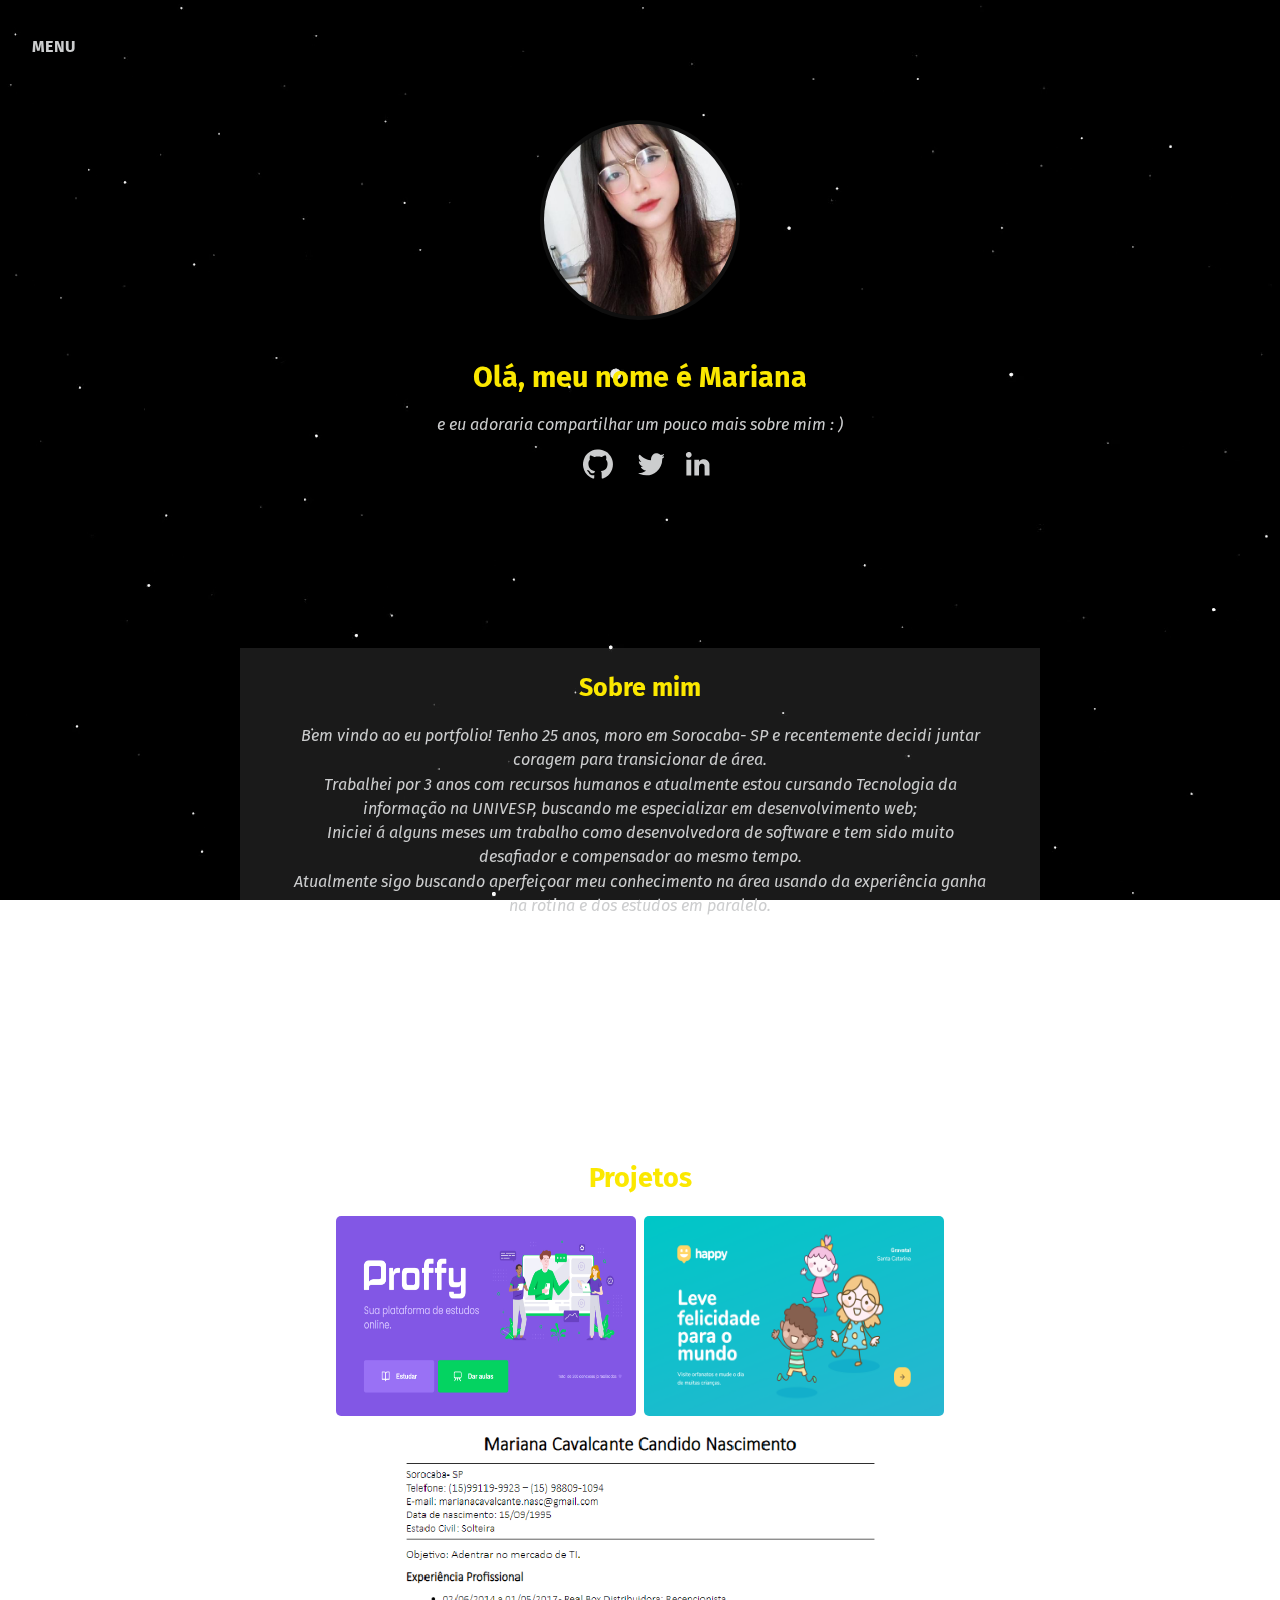
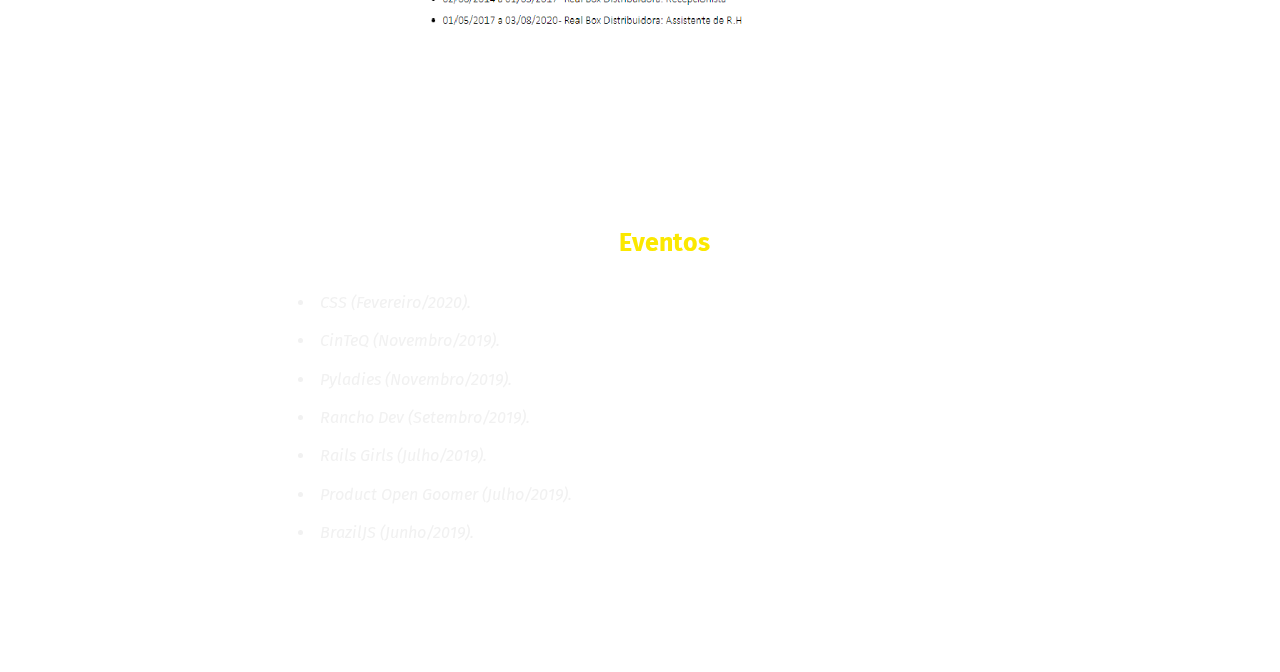
<file: index.html>
<!DOCTYPE html>
<html lang="pt-br">
<head>
    <meta charset="UTF-8">
    <meta name="viewport" content="width=device-width, initial-scale=1.0">
    <title>Portfolio | </title>

    <link href="https://fonts.googleapis.com/css2?family=Fira+Sans:ital,wght@0,400;0,500;1,300&display=swap" rel="stylesheet">
    <link rel="stylesheet" href="./public/css/index.css">
    <link rel="stylesheet" href="./public/css/menu.css">
</head>
<body>

     <!-- The video -->
     <video autoplay muted loop id="video">
        <source src="/public/video/stars.mp4" type="video/mp4">
    </video>

    <nav class="nav">
        <div class="dropdown">
           <span id="dropdown-button" >MENU</span>

           <div class="dropdown-content dropdown-content-inativo">
               <ul class="menu">
                   <li><a href="#intro">HOME</a></li>
                   <li><a href="#about">SOBRE</a></li>
                   <li><a href="#projects">PROJETOS</a></li>
                   <li><a href="#events">EVENTOS</a></li>
               <ul>
           </div>
       </div>
   </nav>

        <div class="container">
            <section id='intro'>
                <img id="avatar" src="./public/images/avatar.png" alt="avatar">

                <h1>Olá, meu nome é Mariana</h1>

                <p> e eu adoraria compartilhar um pouco mais sobre mim : ) </p>
                
                <div class="social-links">
                    <a href="https://github.com/marianaccn" target="_blank">
                        <svg class= "social-icons" version="1.0" xmlns="http://www.w3.org/2000/svg"
                            width="45pt" height="45pt" viewBox="0 0 1200.000000 630.000000"
                            preserveAspectRatio="xMidYMid meet">

                            <g transform="translate(0.000000,630.000000) scale(0.100000,-0.100000)" stroke="none">
                                <path d="M5830 6069 c-695 -34 -1323 -298 -1862 -782 -262 -234 -515 -578
                                    -682 -928 -269 -562 -350 -1207 -231 -1855 139 -753 619 -1477 1267 -1912 252
                                    -169 670 -362 784 -362 50 0 100 26 124 65 19 31 20 49 20 337 l0 304 -72 -12
                                    c-99 -18 -322 -17 -440 1 -168 25 -277 75 -377 175 -57 56 -71 79 -161 275
                                    -77 166 -163 273 -282 350 -68 45 -131 117 -126 144 6 31 49 42 143 38 96 -5
                                    129 -16 220 -71 97 -58 161 -121 232 -229 155 -236 295 -327 502 -327 107 0
                                    193 14 290 46 l76 25 22 92 c27 111 68 198 124 261 23 26 40 48 38 50 -2 2
                                    -44 9 -94 15 -369 48 -679 180 -885 378 -217 207 -340 518 -370 934 -27 373
                                    56 667 257 906 l44 52 -28 83 c-25 78 -27 94 -27 258 -1 185 11 262 64 402 20
                                    55 23 57 63 63 119 18 452 -105 689 -254 l96 -61 106 25 c412 100 891 97 1312
                                    -6 l82 -20 94 59 c256 162 559 276 683 258 42 -7 45 -9 64 -61 32 -85 59 -203
                                    72 -308 14 -117 1 -248 -35 -361 l-23 -74 54 -67 c163 -204 238 -414 249 -700
                                    17 -412 -99 -820 -298 -1052 -202 -236 -551 -400 -963 -454 -49 -6 -92 -13
                                    -94 -15 -2 -2 15 -24 38 -49 47 -51 101 -157 128 -250 15 -52 18 -129 22 -590
                                    6 -509 7 -531 26 -565 64 -109 186 -87 570 100 185 90 380 213 535 336 120 95
                                    380 360 476 484 436 564 643 1161 644 1856 0 612 -164 1162 -496 1662 -116
                                    173 -223 303 -383 463 -170 170 -262 245 -461 377 -433 289 -947 464 -1430
                                    487 -63 3 -144 7 -180 9 -36 1 -130 -1 -210 -5z"/>
                            </g>
                        </svg>
                    </a>

                    <a href="https://twitter.com/mari_221b" target="_blank"> 
                        <svg class="social-icons" version="1.0" xmlns="http://www.w3.org/2000/svg"
                            width="20pt" height="20pt" viewBox="0 0 512.000000 512.000000"
                            preserveAspectRatio="xMidYMid meet">

                            <g transform="translate(0.000000,512.000000) scale(0.100000,-0.100000)" stroke="none">
                                <path d="M3415 4666 c-257 -43 -457 -142 -605 -303 -198 -214 -310 -545 -310
                                -918 l0 -97 -42 7 c-528 85 -940 220 -1326 436 -257 144 -456 294 -665 501
                                -121 121 -131 128 -168 128 -55 0 -81 -31 -112 -133 -40 -128 -50 -193 -50
                                -322 1 -230 73 -433 229 -640 60 -80 156 -180 227 -237 l49 -38 -79 0 c-90 0
                                -176 19 -258 55 -139 61 -167 23 -125 -168 53 -241 195 -460 392 -607 95 -70
                                245 -149 346 -181 96 -31 78 -37 -131 -46 -156 -6 -161 -7 -191 -34 -44 -39
                                -42 -85 9 -169 135 -223 443 -423 777 -505 56 -14 116 -29 133 -33 l29 -8 -84
                                -65 c-325 -253 -730 -380 -1252 -396 -115 -3 -208 -9 -208 -13 0 -20 135 -89
                                330 -168 1193 -482 2355 -313 3275 479 662 569 1046 1409 1048 2290 l0 196 36
                                19 c76 40 230 165 314 254 91 96 124 146 114 174 -9 23 -42 20 -174 -18 -116
                                -34 -355 -88 -360 -82 -2 2 25 23 59 47 188 131 400 403 357 456 -18 21 -44
                                16 -132 -26 -133 -62 -267 -98 -451 -121 l-88 -11 -47 44 c-110 103 -277 192
                                -439 233 -120 31 -308 40 -427 20z"/>
                            </g>
                        </svg>
                    </a>

                    <a href="https://www.linkedin.com/in/mariana-cavalcante-755252143/" target="_blank">
                        <svg id="icon-in" version="1.0" xmlns="http://www.w3.org/2000/svg"
                            width="22pt" height="22pt" viewBox="0 0 512 512"
                            preserveAspectRatio="xMidYMid meet">

                            <g transform="translate(0.000000,512.000000) scale(0.100000,-0.100000)" stroke="none">
                                <path d="M904 4606 c-236 -54 -396 -256 -397 -501 0 -148 52 -266 165 -371
                                315 -297 839 -66 838 370 0 144 -46 261 -140 356 -30 31 -76 69 -101 83 -110
                                65 -251 89 -365 63z"/>
                                <path d="M3492 3319 c-253 -33 -502 -175 -642 -368 l-45 -62 -3 176 -2 175
                                -410 0 -410 0 0 -1375 0 -1375 408 2 407 3 6 805 c6 897 3 864 76 1003 87 164
                                235 247 443 247 179 0 311 -81 385 -234 69 -144 68 -132 72 -1024 l4 -802 422
                                2 422 3 0 950 c0 1061 1 1040 -71 1255 -70 208 -176 352 -347 469 -178 121
                                -468 182 -715 150z"/>
                                <path d="M590 1865 l0 -1375 425 0 425 0 0 1375 0 1375 -425 0 -425 0 0 -1375z"/>
                            </g>
                        </svg>
                    </a>
                </div>
            </section>

            <section id="about">
                <div class="container-about">
                    <h2 class="title-about">Sobre mim</h2>
                    <p class="text-about"> 
                        Bem vindo ao eu portfolio! Tenho 25 anos, moro em Sorocaba- SP e recentemente decidi juntar coragem para transicionar de área. <br> 
                        Trabalhei por 3 anos com recursos humanos e atualmente estou cursando Tecnologia da informação na UNIVESP, buscando me especializar em desenvolvimento web;<br>
                        Iniciei á alguns meses um trabalho como desenvolvedora de software e tem sido muito desafiador e compensador ao mesmo tempo.<br>
                        Atualmente sigo buscando aperfeiçoar meu conhecimento na área usando da experiência ganha na rotina e dos estudos em paralelo.
                    </p> 
                </div>
            </section>

            <section id="projects">
                <div class="projectContainer">
                    <div class="title-projects">
                        <h2>Projetos</h2>
                    </div>
                    <div class='proffy'>
                        <a href="https://github.com/marianaccn/proffy_nlw2" target='blank'>
                            <img class='img' src="./public/images/proffy.jpg" alt="Proffy">
                        </a>
                    </div>

                    <div class="happy">
                        <a href="https://github.com/marianaccn/happy_nlw3" target='blank'>
                            <img class='img' src="./public/images/happy.png" alt="Happy">
                        </a>
                    </div>

                    <div class="resume">
                        <a href="https://github.com/marianaccn/resume" target='blank'>
                            <img class='img' src="./public/images/currículo.png" alt="Resume">
                        </a>
                    </div>
                </div>
            </section>

            <section id='events'>
                <div class="container-events">
                    <h2 class="title-events">Eventos</h2>
                    <ul id='list-events'>
                        <li> CSS (Fevereiro/2020).</li>
                        <li> CinTeQ (Novembro/2019).</li>
                        <li> Pyladies (Novembro/2019).</li>
                        <li> Rancho Dev (Setembro/2019).</li>
                        <li> Rails Girls (Julho/2019).</li>
                        <li> Product Open Goomer (Julho/2019).</li>
                        <li> BrazilJS (Junho/2019).</li>
                    <ul>
                </div>
            </section>
        </div>
    </body>
    <script src="./public/script.js"></script>
</html>
</file>
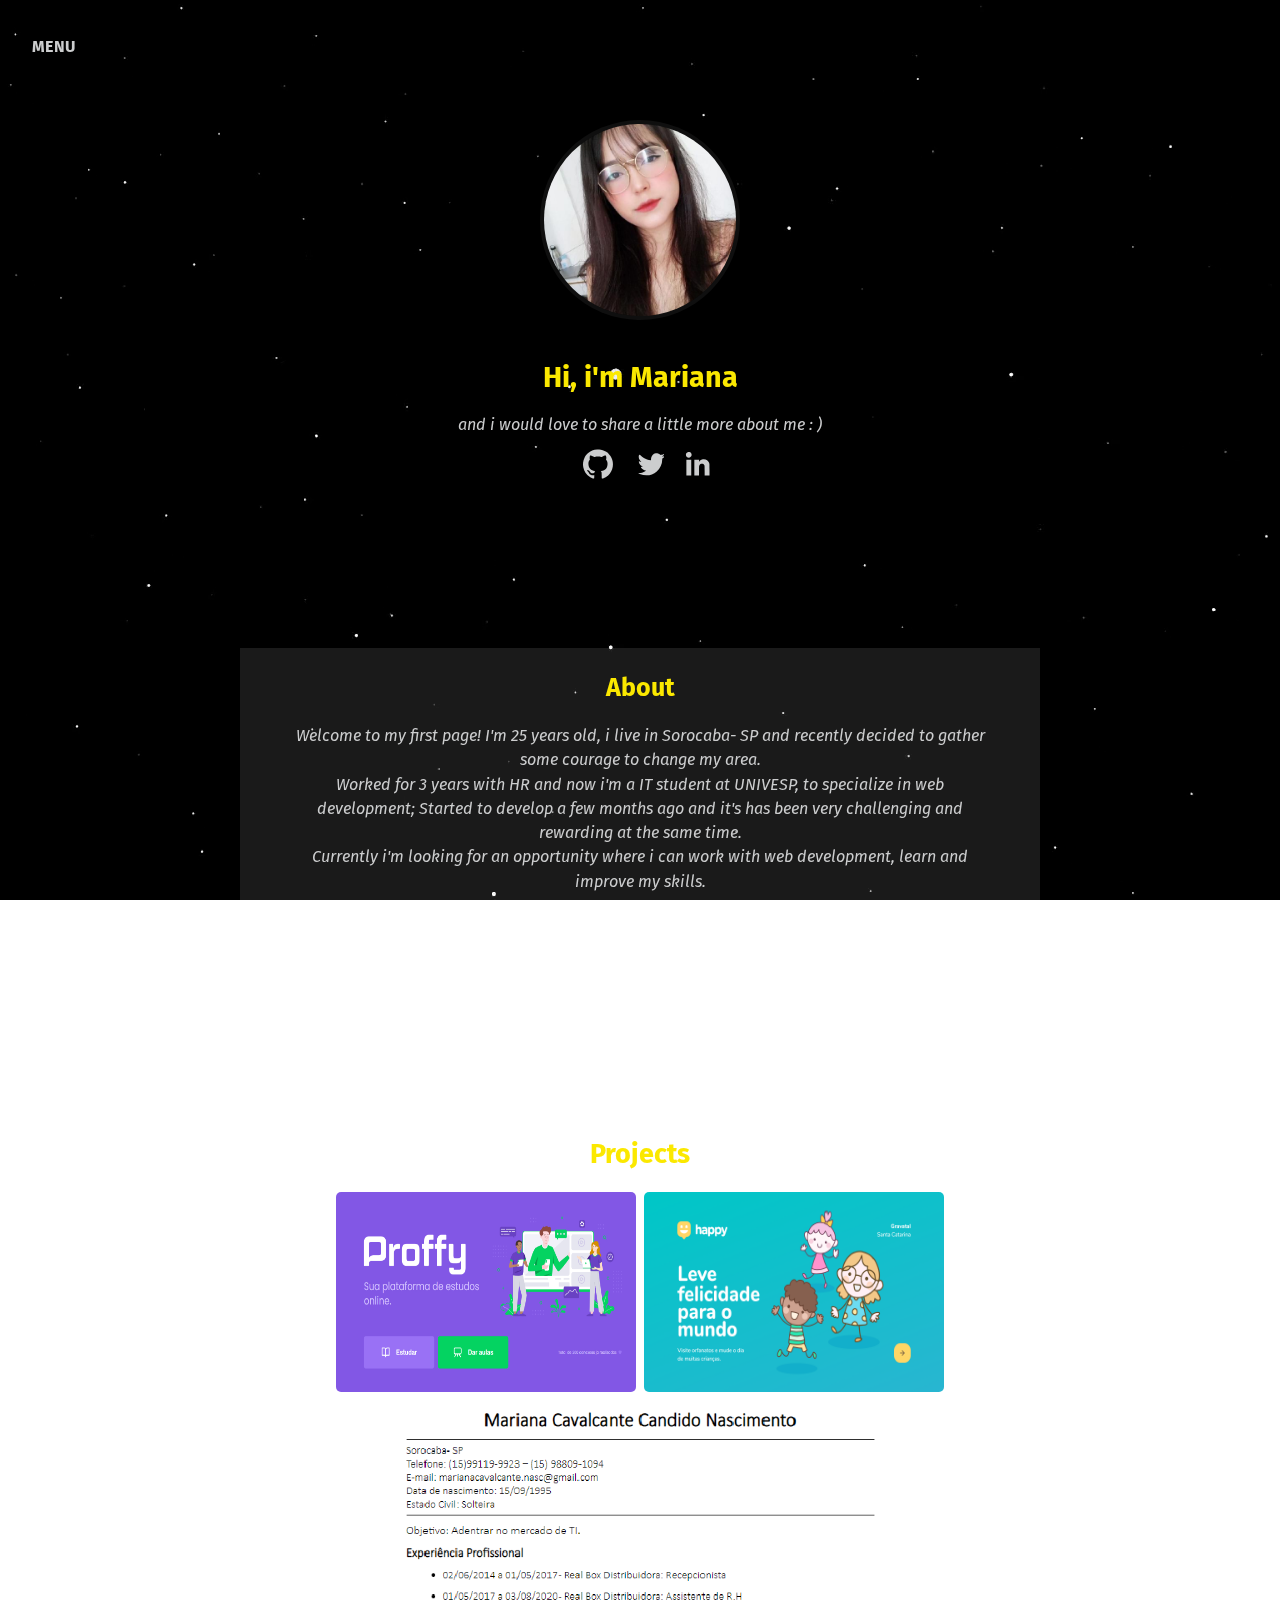
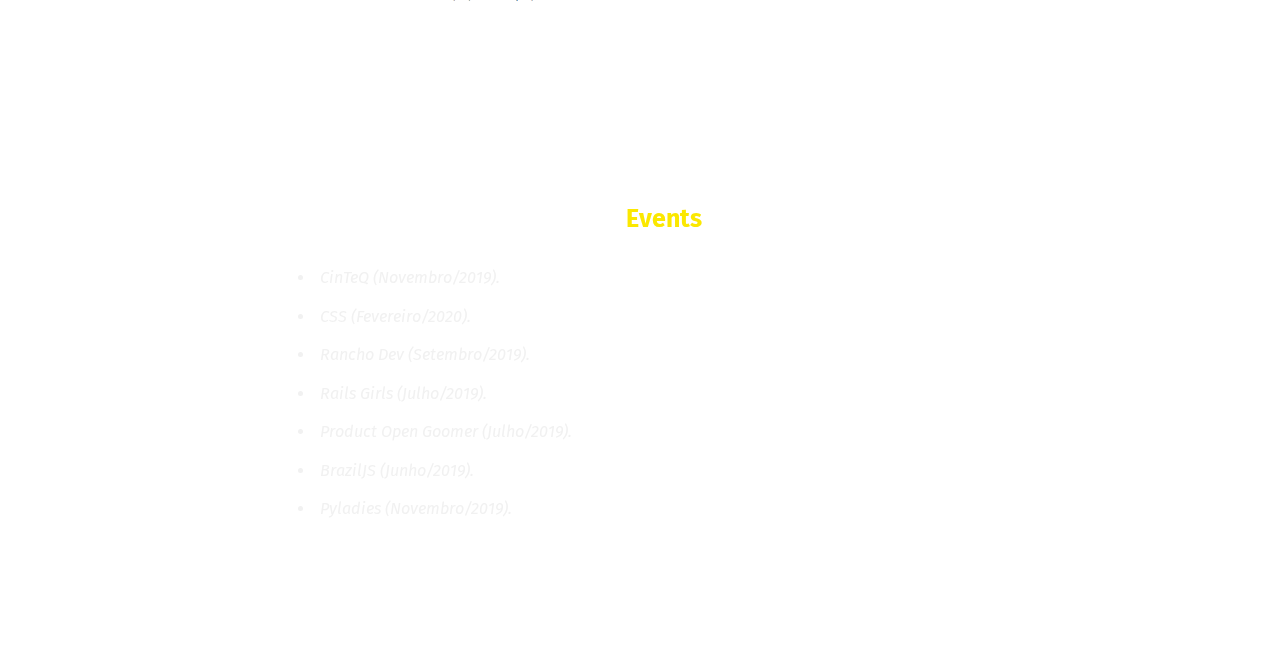
<file: src/views/index.html>
<!DOCTYPE html>
<html lang="pt-br">
<head>
    <meta charset="UTF-8">
    <meta name="viewport" content="width=device-width, initial-scale=1.0">
    <title>Portfolio | </title>

    <link href="https://fonts.googleapis.com/css2?family=Fira+Sans:ital,wght@0,400;0,500;1,300&display=swap" rel="stylesheet">
    <link rel="stylesheet" href="../../public/css/index.css">
    <link rel="stylesheet" href="../../public/css/menu.css">
</head>
<body>

     <!-- The video -->
     <video autoplay muted loop id="video">
        <source src="/public/video/stars.mp4" type="video/mp4">
    </video>

    <nav class="nav">
        <div class="dropdown">
           <span id="dropdown-button" >MENU</span>

           <div class="dropdown-content dropdown-content-inativo">
               <ul class="menu">
                   <li><a href="#intro">HOME</a></li>
                   <li><a href="#about">ABOUT</a></li>
                   <li><a href="#projects">PROJECTS</a></li>
                   <li><a href="#events">EVENTS</a></li>
               <ul>
           </div>
       </div>
   </nav>

        <div class="container">
            <section id='intro'>
                <img id="avatar" src="../../public/images/avatar.png" alt="avatar" width="200" height="200">

                <h1>Hi, i'm Mariana</h1>

                <p> and i would love to share a little more about me : ) </p>
                
                <div class="social-links">
                    <a href="https://github.com/marianaccn" target="_blank">
                        <svg class= "social-icons" version="1.0" xmlns="http://www.w3.org/2000/svg"
                            width="45pt" height="45pt" viewBox="0 0 1200.000000 630.000000"
                            preserveAspectRatio="xMidYMid meet">

                            <g transform="translate(0.000000,630.000000) scale(0.100000,-0.100000)" stroke="none">
                                <path d="M5830 6069 c-695 -34 -1323 -298 -1862 -782 -262 -234 -515 -578
                                    -682 -928 -269 -562 -350 -1207 -231 -1855 139 -753 619 -1477 1267 -1912 252
                                    -169 670 -362 784 -362 50 0 100 26 124 65 19 31 20 49 20 337 l0 304 -72 -12
                                    c-99 -18 -322 -17 -440 1 -168 25 -277 75 -377 175 -57 56 -71 79 -161 275
                                    -77 166 -163 273 -282 350 -68 45 -131 117 -126 144 6 31 49 42 143 38 96 -5
                                    129 -16 220 -71 97 -58 161 -121 232 -229 155 -236 295 -327 502 -327 107 0
                                    193 14 290 46 l76 25 22 92 c27 111 68 198 124 261 23 26 40 48 38 50 -2 2
                                    -44 9 -94 15 -369 48 -679 180 -885 378 -217 207 -340 518 -370 934 -27 373
                                    56 667 257 906 l44 52 -28 83 c-25 78 -27 94 -27 258 -1 185 11 262 64 402 20
                                    55 23 57 63 63 119 18 452 -105 689 -254 l96 -61 106 25 c412 100 891 97 1312
                                    -6 l82 -20 94 59 c256 162 559 276 683 258 42 -7 45 -9 64 -61 32 -85 59 -203
                                    72 -308 14 -117 1 -248 -35 -361 l-23 -74 54 -67 c163 -204 238 -414 249 -700
                                    17 -412 -99 -820 -298 -1052 -202 -236 -551 -400 -963 -454 -49 -6 -92 -13
                                    -94 -15 -2 -2 15 -24 38 -49 47 -51 101 -157 128 -250 15 -52 18 -129 22 -590
                                    6 -509 7 -531 26 -565 64 -109 186 -87 570 100 185 90 380 213 535 336 120 95
                                    380 360 476 484 436 564 643 1161 644 1856 0 612 -164 1162 -496 1662 -116
                                    173 -223 303 -383 463 -170 170 -262 245 -461 377 -433 289 -947 464 -1430
                                    487 -63 3 -144 7 -180 9 -36 1 -130 -1 -210 -5z"/>
                            </g>
                        </svg>
                    </a>

                    <a href="https://twitter.com/mari_221b" target="_blank"> 
                        <svg class="social-icons" version="1.0" xmlns="http://www.w3.org/2000/svg"
                            width="20pt" height="20pt" viewBox="0 0 512.000000 512.000000"
                            preserveAspectRatio="xMidYMid meet">

                            <g transform="translate(0.000000,512.000000) scale(0.100000,-0.100000)" stroke="none">
                                <path d="M3415 4666 c-257 -43 -457 -142 -605 -303 -198 -214 -310 -545 -310
                                -918 l0 -97 -42 7 c-528 85 -940 220 -1326 436 -257 144 -456 294 -665 501
                                -121 121 -131 128 -168 128 -55 0 -81 -31 -112 -133 -40 -128 -50 -193 -50
                                -322 1 -230 73 -433 229 -640 60 -80 156 -180 227 -237 l49 -38 -79 0 c-90 0
                                -176 19 -258 55 -139 61 -167 23 -125 -168 53 -241 195 -460 392 -607 95 -70
                                245 -149 346 -181 96 -31 78 -37 -131 -46 -156 -6 -161 -7 -191 -34 -44 -39
                                -42 -85 9 -169 135 -223 443 -423 777 -505 56 -14 116 -29 133 -33 l29 -8 -84
                                -65 c-325 -253 -730 -380 -1252 -396 -115 -3 -208 -9 -208 -13 0 -20 135 -89
                                330 -168 1193 -482 2355 -313 3275 479 662 569 1046 1409 1048 2290 l0 196 36
                                19 c76 40 230 165 314 254 91 96 124 146 114 174 -9 23 -42 20 -174 -18 -116
                                -34 -355 -88 -360 -82 -2 2 25 23 59 47 188 131 400 403 357 456 -18 21 -44
                                16 -132 -26 -133 -62 -267 -98 -451 -121 l-88 -11 -47 44 c-110 103 -277 192
                                -439 233 -120 31 -308 40 -427 20z"/>
                            </g>
                        </svg>
                    </a>

                    <a href="https://www.linkedin.com/in/mariana-cavalcante-candido-755252143/" target="_blank">
                        <svg id="icon-in" version="1.0" xmlns="http://www.w3.org/2000/svg"
                            width="22pt" height="22pt" viewBox="0 0 512 512"
                            preserveAspectRatio="xMidYMid meet">

                            <g transform="translate(0.000000,512.000000) scale(0.100000,-0.100000)" stroke="none">
                                <path d="M904 4606 c-236 -54 -396 -256 -397 -501 0 -148 52 -266 165 -371
                                315 -297 839 -66 838 370 0 144 -46 261 -140 356 -30 31 -76 69 -101 83 -110
                                65 -251 89 -365 63z"/>
                                <path d="M3492 3319 c-253 -33 -502 -175 -642 -368 l-45 -62 -3 176 -2 175
                                -410 0 -410 0 0 -1375 0 -1375 408 2 407 3 6 805 c6 897 3 864 76 1003 87 164
                                235 247 443 247 179 0 311 -81 385 -234 69 -144 68 -132 72 -1024 l4 -802 422
                                2 422 3 0 950 c0 1061 1 1040 -71 1255 -70 208 -176 352 -347 469 -178 121
                                -468 182 -715 150z"/>
                                <path d="M590 1865 l0 -1375 425 0 425 0 0 1375 0 1375 -425 0 -425 0 0 -1375z"/>
                            </g>
                        </svg>
                    </a>
                </div>
            </section>

            <section id="about">
                <div class="container-about">
                    <h2 class="title-about">About</h2>
                    <p class="text-about"> Welcome to my first page! I'm 25 years old, i live in Sorocaba- SP and recently decided to gather some courage to change my area. <br> 
                        Worked for 3 years with HR and now i'm a IT student at UNIVESP, to specialize in web development; Started to develop a few months ago and it's has been very challenging and rewarding at the same time.<br>
                        Currently i'm looking for an opportunity where i can work with web development, learn and improve my skills. 
                    </p> 
                </div>
            </section>

            <section id="projects">
                <div class="projectContainer">
                    <div class="title-projects">
                        <h2>Projects</h2>
                    </div>
                    <div class='proffy'>
                        <a href="https://github.com/marianaccn/proffy_nlw2" target='blank'>
                            <img class='img' src="../../public/images/proffy.jpg" alt="Proffy">
                        </a>
                    </div>

                    <div class="happy">
                        <a href="https://github.com/marianaccn/happy_nlw3" target='blank'>
                            <img class='img' src="../../public/images/happy.png" alt="Happy">
                        </a>
                    </div>

                    <div class="resume">
                        <a href="https://marianaccn.github.io/" target='blank'>
                            <img class='img' src="../../public/images/currículo.png" alt="Resume">
                        </a>
                    </div>
                </div>
            </section>

            <section id='events'>
                <div class="container-events">
                    <h2 class="title-events">Events</h2>
                    <ul id='list-events'>
                        <li> CinTeQ (Novembro/2019).</li>
                        <li> CSS (Fevereiro/2020).</li>
                        <li> Rancho Dev (Setembro/2019).</li>
                        <li> Rails Girls (Julho/2019).</li>
                        <li> Product Open Goomer (Julho/2019).</li>
                        <li> BrazilJS (Junho/2019).</li>
                        <li> Pyladies (Novembro/2019).</li>
                    <ul>
                </div>
            </section>
        </div>
    </body>
    <script>
        var vid = document.getElementById("video");
        vid.playbackRate = 0.6;

        const dropdownButton = document.getElementById("dropdown-button");
        dropdownButton.addEventListener("click", function(){
            const dropdownMenu = document.querySelector(".dropdown-content")
            console.log( dropdownMenu.classList);
            
            if (dropdownMenu.classList.contains("dropdown-content-inativo")){
                dropdownMenu.classList.remove("dropdown-content-inativo")
            } else {
                dropdownMenu.classList.add("dropdown-content-inativo")
            }
        });
    </script>
</html>
</file>
<file: public/css/index.css>
* {
  box-sizing: border-box;
  margin: 0;
  padding: 0;
}

body{
  overflow: auto;
}

#video{
  position: fixed;
  right: 0;
  bottom: 0;
  min-width: 100%;
  min-height: 100%;

  background-size: 100% 100%;
  z-index: -1;
}

.container{
  bottom: 0;
  color: #f1f1f1;
  width: 100%;
  height: 100%;
}

#intro{
  padding-top: 20px;
}

#avatar{
  width: 200px;
  height: 200px;
  display: block;
  margin-left: auto;
  margin-right: auto;
  margin-top: 100px;

  background: rgba(255, 255, 255, 0.03);
  border: 4px solid rgba(255, 255, 255, 0.03);
  border-radius: 50%;
  box-shadow: 0 50px 80px 0 rgba(0, 0, 0, 0.2);
}

h1{
  font-family: "Fira Sans", sans-serif;
  font-size: 28.8px;
  text-align: center;
  color: #fbe800;
  padding-top: 40px;
}

p{
  font-family: "Fira Sans", sans-serif;
  font-size: 16.2px;
  font-style: italic;
  
  text-align: center;
  padding-top: 20px;

  color: #cccdce;

  display: block;
}

.social-links{
  display: flex;
  justify-content: center;
  align-items: center;
  padding-bottom: 50px;
}

.social-icons{
  margin-right: 10px;
  cursor: pointer;
  fill: #cccdce;
}

#icon-in{
  margin-left: 9px;
  cursor: pointer;
  fill: #cccdce;
  
}

.social-icons:hover{
  fill: #fbe800;
  transition: fill .4s;

  -ms-transform: scale(1.1); 
  -webkit-transform: scale(1.1); 
  transform: scale(1.1);
}

#icon-in:hover{
  fill: #fbe800;
  transition: fill .4s;

  -ms-transform: scale(1.1); 
  -webkit-transform: scale(1.1); 
  transform: scale(1.1);
}

#about{
  display: flex;
  position: relative;
  align-items: center;
  justify-content: center;
  padding-top: 100px;
}

.container-about{
  width: 800px;
  height: auto;
  display: flex;
  flex-direction: column;
  justify-content: center;
  align-items: center;
  background: rgba(255,255,255,0.1);
}

.title-about{
  font-family: "Fira Sans",sans-serif;
  font-size: 25px;
  color: #fbe800;
  margin-top: 1em;
  display: inline-block;
}

.text-about{
  font: 1.20em/1.5 "Fira Sans",sans-serif;
  font-size: 16.2px;
  font-style: italic;
  margin: 3em;
  margin-top: 1px;
  display: inline-flex;
}

#projects{
  display: flex;
  align-items: center;
  justify-content: center;
  margin-top: 115px;
  padding-top: 30px;
}

.projectContainer{
  display: flex;
  align-items: center;
  justify-content: center;
  max-width: 800px;
  padding: 2em;
  flex-wrap: wrap;
  background: rgba(255,255,255,0.1);
}

.title-projects{
  width: 800px;
  font-family: "Fira Sans",sans-serif;
  font-size: 18px;
  color: #fbe800;
  text-align: center;
  margin: 1em 0;
  display: inline-block;
}

.img{
  width: 100%;
  height: 200px;
  border-radius: 5px;
}

.img:hover {
  -ms-transform: scale(1.04); 
  -webkit-transform: scale(1.04); 
  transform: scale(1.04);
}

.proffy,
.happy,
.resume {
  max-width: 300px;
  margin: 4px;
}

.resume {
  max-width: 610px;
}

#events {
  display: flex;
  align-items: center;
  justify-content: center;
  margin-top: 115px;
  margin-bottom: 100px;
}

.container-events{
  width: 800px;
  height: auto;
  padding-top: 20px;
  padding-bottom: 20px;
  padding-left: 3em;
  background: rgba(255,255,255,0.1);
}

.title-events{
  font-family: "Fira Sans",sans-serif;
  font-size: 25px;
  color: #fbe800;
  text-align: center;
  margin: 1em 0;
}

.container-events li {
  display:list-item;
  list-style-type: disc;
  list-style-position: inside;
  padding: 0.6em;
  font-size: 16.2px;
  font-family: "Fira Sans",sans-serif;
  font-style: italic;
}

/* mobile version */

@media(max-width:650px){

#avatar{
  width: 150px;
  height: 150px;
}

h1{
  font-size: 25px;
}

p{
  font-size: 15px;
}

#about{
  margin-bottom: 100px ;
}

.container-about{
  width: 400px;
  height: auto;
}

.title-about{
  font-size: 20px;
}

.text-about{
  font-size: 12px;
}

#projects{
  margin-top: 0px;
  padding-top: 0px;
}

.projectContainer{
  width: 400px;
  height: auto;
}

.title-projects{
  font-size: 15px;
}

.img{
  width: 80%;
  height: 150px;
  border-radius: 5px;
  margin-left: 2em;
}

.img:hover {
  -ms-transform: scale(1.04); 
  -webkit-transform: scale(1.04); 
  transform: scale(1.04);
}

.proffy,
.happy,
.resume {
  max-width: 300px;
  margin: 4px;
}

.resume {
  width: 300px;
  height: 150px;
}

.container-events{
  width: 400px;
  height: auto;
}

.title-events{
  font-size: 20px;
  margin-right: 2em;
}

.container-events li {
  font-size: 12px;
}

}
















* {
  box-sizing: border-box;
  margin: 0;
  padding: 0;
}

body{
  overflow: auto;
}

#video{
  position: fixed;
  right: 0;
  bottom: 0;
  min-width: 100%;
  min-height: 100%;

  background-size: 100% 100%;
  z-index: -1;
}

.container{
  bottom: 0;
  color: #f1f1f1;
  width: 100%;
  height: 100%;
}

#intro{
  padding-top: 20px;
}

#avatar{
  width: 200px;
  height: 200px;
  display: block;
  margin-left: auto;
  margin-right: auto;
  margin-top: 100px;

  background: rgba(255, 255, 255, 0.03);
  border: 4px solid rgba(255, 255, 255, 0.03);
  border-radius: 50%;
  box-shadow: 0 50px 80px 0 rgba(0, 0, 0, 0.2);
}

h1{
  font-family: "Fira Sans", sans-serif;
  font-size: 28.8px;
  text-align: center;
  color: #fbe800;
  padding-top: 40px;
}

p{
  font-family: "Fira Sans", sans-serif;
  font-size: 16.2px;
  font-style: italic;
  
  text-align: center;
  padding-top: 20px;

  color: #cccdce;

  display: block;
}

.social-links{
  display: flex;
  justify-content: center;
  align-items: center;
  padding-bottom: 50px;
}

.social-icons{
  margin-right: 10px;
  cursor: pointer;
  fill: #cccdce;
}

#icon-in{
  margin-left: 9px;
  cursor: pointer;
  fill: #cccdce;
  
}

.social-icons:hover{
  fill: #fbe800;
  transition: fill .4s;

  -ms-transform: scale(1.1); 
  -webkit-transform: scale(1.1); 
  transform: scale(1.1);
}

#icon-in:hover{
  fill: #fbe800;
  transition: fill .4s;

  -ms-transform: scale(1.1); 
  -webkit-transform: scale(1.1); 
  transform: scale(1.1);
}

#about{
  display: flex;
  position: relative;
  align-items: center;
  justify-content: center;
  padding-top: 100px;
}

.container-about{
  width: 800px;
  height: auto;
  display: flex;
  flex-direction: column;
  justify-content: center;
  align-items: center;
  background: rgba(255,255,255,0.1);
}

.title-about{
  font-family: "Fira Sans",sans-serif;
  font-size: 25px;
  color: #fbe800;
  margin-top: 1em;
  display: inline-block;
}

.text-about{
  font: 1.20em/1.5 "Fira Sans",sans-serif;
  font-size: 16.2px;
  font-style: italic;
  margin: 3em;
  margin-top: 1px;
  display: inline-flex;
}

#projects{
  display: flex;
  align-items: center;
  justify-content: center;
  margin-top: 115px;
  padding-top: 30px;
}

.projectContainer{
  display: flex;
  align-items: center;
  justify-content: center;
  max-width: 800px;
  padding: 2em;
  flex-wrap: wrap;
  background: rgba(255,255,255,0.1);
}

.title-projects{
  width: 800px;
  font-family: "Fira Sans",sans-serif;
  font-size: 18px;
  color: #fbe800;
  text-align: center;
  margin: 1em 0;
  display: inline-block;
}

.img{
  width: 100%;
  height: 200px;
  border-radius: 5px;
}

.img:hover {
  -ms-transform: scale(1.04); 
  -webkit-transform: scale(1.04); 
  transform: scale(1.04);
}

.proffy,
.happy,
.resume {
  max-width: 300px;
  margin: 4px;
}

.resume {
  max-width: 610px;
}

#events {
  display: flex;
  align-items: center;
  justify-content: center;
  margin-top: 115px;
  margin-bottom: 100px;
}

.container-events{
  width: 800px;
  height: auto;
  padding-top: 20px;
  padding-bottom: 20px;
  padding-left: 3em;
  background: rgba(255,255,255,0.1);
}

.title-events{
  font-family: "Fira Sans",sans-serif;
  font-size: 25px;
  color: #fbe800;
  text-align: center;
  margin: 1em 0;
}

.container-events li {
  display:list-item;
  list-style-type: disc;
  list-style-position: inside;
  padding: 0.6em;
  font-size: 16.2px;
  font-family: "Fira Sans",sans-serif;
  font-style: italic;
}

/* mobile version */

@media(max-width:650px){

  #avatar{
    width: 150px;
    height: 150px;
  }

  h1{
    font-size: 25px;
  }

  p{
    font-size: 15px;
  }

  #about{
    margin-bottom: 100px ;
  }

  .container-about{
    width: 400px;
    height: auto;
  }

  .title-about{
    font-size: 20px;
  }

  .text-about{
    font-size: 12px;
  }

  #projects{
    margin-top: 0px;
    padding-top: 0px;
  }

  .projectContainer{
    width: 400px;
    height: auto;
  }

  .title-projects{
    font-size: 15px;
  }

  .img{
    width: 80%;
    height: 150px;
    border-radius: 5px;
    margin-left: 2em;
  }

  .img:hover {
    -ms-transform: scale(1.04); 
    -webkit-transform: scale(1.04); 
    transform: scale(1.04);
  }

  .proffy,
  .happy,
  .resume {
    max-width: 300px;
    margin: 4px;
  }

  .resume {
    width: 300px;
    height: 150px;
  }

  .container-events{
    width: 400px;
    height: auto;
  }

  .title-events{
    font-size: 20px;
    margin-right: 2em;
  }

  .container-events li {
    font-size: 12px;
  }

}
</file>
<file: public/css/menu.css>
.dropdown {
    position: fixed;
    top: 0;
    left: 0;
    padding: 2em 2em 0;

    font-size: 16px;
    font-weight: bold;
    font-family: 'Fira Sans', 'sans-serif';
    color: #cccdce;

    letter-spacing: .025em;
    line-height: 1.875;

    text-align: left;
    text-transform: uppercase;

    cursor: pointer;
    z-index:1;
}

.dropdown-content-inativo {
    display: none;
}

#dropdown-button:hover {
    color: #fbe800;
    transition: 0.5s;

}

.menu li {
    text-decoration: none;
    list-style-type: none;
}

.menu li a {
    text-decoration: none;
    font-family: "Fira Sans";
    color: #cccdce;
    letter-spacing: 1px;
    font-size: 16px;
    font-weight: bold;
}

.menu li a:hover{
    color: #fbe800;
    transition: 0.5s;
}

@media(max-width:759px){

.dropdown {
    font-size: 14px;
}    

.menu li a {
    font-size: 14px; 
}
}

.dropdown {
    position: fixed;
    top: 0;
    left: 0;
    padding: 2em 2em 0;

    font-size: 16px;
    font-weight: bold;
    font-family: 'Fira Sans', 'sans-serif';
    color: #cccdce;

    letter-spacing: .025em;
    line-height: 1.875;

    text-align: left;
    text-transform: uppercase;

    cursor: pointer;
    z-index:1;
}

.dropdown-content-inativo {
    display: none;
}

#dropdown-button:hover {
    color: #fbe800;
    transition: 0.5s;

}

.menu li {
    text-decoration: none;
    list-style-type: none;
}

.menu li a {
    text-decoration: none;
    font-family: "Fira Sans";
    color: #cccdce;
    letter-spacing: 1px;
    font-size: 16px;
    font-weight: bold;
}

.menu li a:hover{
    color: #fbe800;
    transition: 0.5s;
}

@media(max-width:759px){

    .dropdown {
        font-size: 14px;
    }    

    .menu li a {
        font-size: 14px; 
    }
}
</file>
